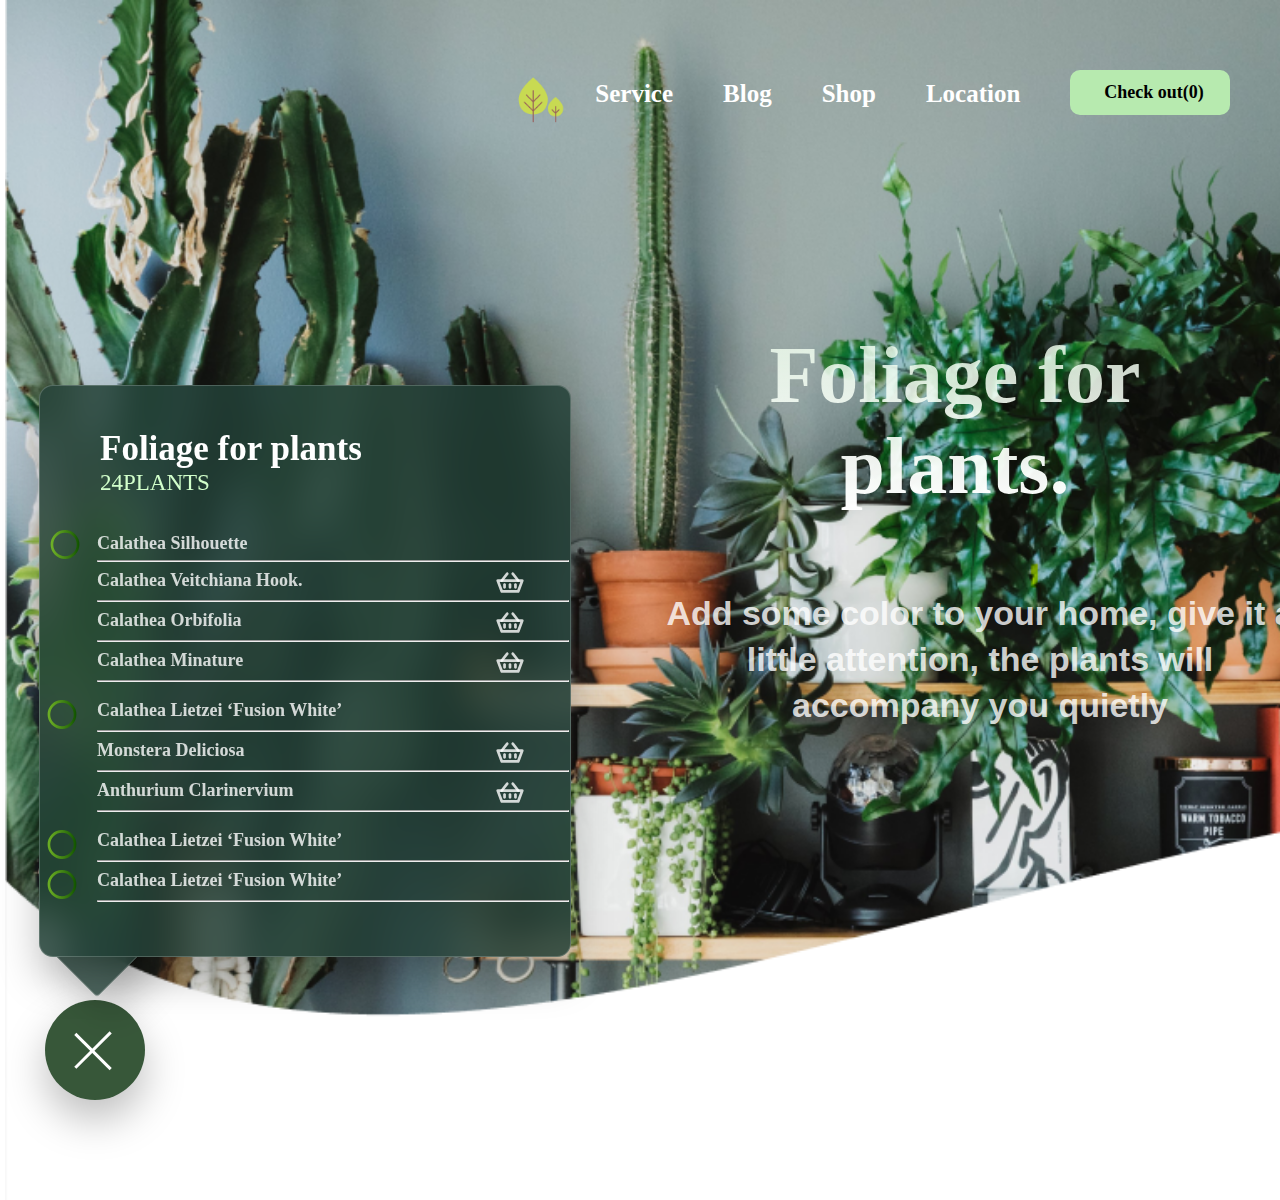
<file: Foliage.html>
<!DOCTYPE html>
<html lang="en">
<head>
    <meta charset="UTF-8">
    <meta http-equiv="X-UA-Compatible" content="IE=edge">
    <meta name="viewport" content="width=device-width, initial-scale=1.0">
    <title>Foliage</title>
    <link rel="stylesheet" href="style.css">
</head>
<body>
    <div class="firstdd3" >
        <header class="NAVBAR1">         
            <ul>
                <li class="ram"><a href="index.html"><div class="icon1"></div></a></li>
                <li class="ram"><a href="service.html">Service</a></li>
                <li class="ram"><a href="">Blog</a></li>
                <li class="ram"><a href="shop.html">Shop</a></li> 
                <li class="ram"><a href="Location.html">Location</a></li>
                <li class="ram"><div class="button1"><h1 class="checkout">Check out(0)</h1></div></li>
            </ul>
            </header>
            <div class="fg1"><h1 class="fgf1">Foliage for plants.</h1></div>
            <div class="fg2"><h1 class="fgf2">Add some color to your home, give it a little attention, the plants will accompany you quietly</h1></div>
            <div class="xi"><div class="xi1"><div class="xi2"></div></div></div>
            <div class="fg4"></div>
            <div class="fg3"><div class="fgf3"><h1 class="fgff1">Foliage for plants</h1><div class="fgf4"><h1 class="fgff2">24PLANTS</h1></div></div></div>
            <div class="ring1"><svg width="30" height="29" viewBox="0 0 22 22" fill="none" xmlns="http://www.w3.org/2000/svg">
                <circle cx="10.9999" cy="11" r="9.90909" stroke="url(#paint0_linear_1461_139)" stroke-width="2"/>
                <defs>
                <linearGradient id="paint0_linear_1461_139" x1="0.0908203" y1="11" x2="21.909" y2="11" gradientUnits="userSpaceOnUse">
                <stop stop-color="#7FCA21" stop-opacity="0.8"/>
                <stop offset="1" stop-color="#105200"/>
                </linearGradient>
                </defs>
                </svg>
                </div>
                <div class="cont1"><h3 class="conts1">Calathea Silhouette</h3></div>
                <div class="cont2"><hr></div>
                <div class="cont3"><h3 class="conts1">Calathea Veitchiana Hook.</h3></div>
                <div class="cont4">
                    <svg width="30" height="25" viewBox="0 0 20 15" fill="none" xmlns="http://www.w3.org/2000/svg">
                        <path fill-rule="evenodd" clip-rule="evenodd" d="M1.07107 5.66403C1.2409 5.41896 1.52011 5.27275 1.81828 5.27275H18.1819C18.4801 5.27275 18.7593 5.41896 18.9291 5.66403C19.0989 5.9091 19.1378 6.22186 19.0331 6.50104L16.3058 13.7738C16.1728 14.1286 15.8336 14.3637 15.4546 14.3637H4.54555C4.1666 14.3637 3.8274 14.1286 3.69434 13.7738L0.967067 6.50104C0.862375 6.22186 0.901239 5.9091 1.07107 5.66403ZM3.13009 7.09093L5.17555 12.5455H14.8246L16.8701 7.09093H3.13009Z" fill="white" fill-opacity="0.8"/>
                        <path fill-rule="evenodd" clip-rule="evenodd" d="M8.74981 0.926508C9.14187 1.24015 9.20543 1.81224 8.89179 2.20429L5.25543 6.74974C4.94178 7.1418 4.3697 7.20537 3.97764 6.89172C3.58559 6.57808 3.52202 6.00599 3.83567 5.61394L7.47203 1.06848C7.78567 0.676428 8.35776 0.612863 8.74981 0.926508Z" fill="white" fill-opacity="0.8"/>
                        <path fill-rule="evenodd" clip-rule="evenodd" d="M11.2504 0.926508C10.8583 1.24015 10.7947 1.81224 11.1084 2.20429L14.7448 6.74974C15.0584 7.1418 15.6305 7.20537 16.0225 6.89172C16.4146 6.57808 16.4782 6.00599 16.1645 5.61394L12.5281 1.06848C12.2145 0.676428 11.6424 0.612863 11.2504 0.926508Z" fill="white" fill-opacity="0.8"/>
                        <path fill-rule="evenodd" clip-rule="evenodd" d="M6.36373 8.00002C6.8658 8.00002 7.27282 8.40704 7.27282 8.90911V10.7273C7.27282 11.2294 6.8658 11.6364 6.36373 11.6364C5.86165 11.6364 5.45464 11.2294 5.45464 10.7273V8.90911C5.45464 8.40704 5.86165 8.00002 6.36373 8.00002Z" fill="white" fill-opacity="0.8"/>
                        <path fill-rule="evenodd" clip-rule="evenodd" d="M13.6365 8.00002C14.1385 8.00002 14.5455 8.40704 14.5455 8.90911V10.7273C14.5455 11.2294 14.1385 11.6364 13.6365 11.6364C13.1344 11.6364 12.7274 11.2294 12.7274 10.7273V8.90911C12.7274 8.40704 13.1344 8.00002 13.6365 8.00002Z" fill="white" fill-opacity="0.8"/>
                        <path fill-rule="evenodd" clip-rule="evenodd" d="M10.0001 8.00002C10.5022 8.00002 10.9092 8.40704 10.9092 8.90911V10.7273C10.9092 11.2294 10.5022 11.6364 10.0001 11.6364C9.49801 11.6364 9.091 11.2294 9.091 10.7273V8.90911C9.091 8.40704 9.49801 8.00002 10.0001 8.00002Z" fill="white" fill-opacity="0.8"/>
                        </svg>                        
                </div>
                <div class="cont5"><hr></div>
                <div class="cont6"><h3 class="conts1">Calathea Orbifolia</h3></div>
                <div class="cont7"> <svg width="30" height="25" viewBox="0 0 20 15" fill="none" xmlns="http://www.w3.org/2000/svg">
                    <path fill-rule="evenodd" clip-rule="evenodd" d="M1.07107 5.66403C1.2409 5.41896 1.52011 5.27275 1.81828 5.27275H18.1819C18.4801 5.27275 18.7593 5.41896 18.9291 5.66403C19.0989 5.9091 19.1378 6.22186 19.0331 6.50104L16.3058 13.7738C16.1728 14.1286 15.8336 14.3637 15.4546 14.3637H4.54555C4.1666 14.3637 3.8274 14.1286 3.69434 13.7738L0.967067 6.50104C0.862375 6.22186 0.901239 5.9091 1.07107 5.66403ZM3.13009 7.09093L5.17555 12.5455H14.8246L16.8701 7.09093H3.13009Z" fill="white" fill-opacity="0.8"/>
                    <path fill-rule="evenodd" clip-rule="evenodd" d="M8.74981 0.926508C9.14187 1.24015 9.20543 1.81224 8.89179 2.20429L5.25543 6.74974C4.94178 7.1418 4.3697 7.20537 3.97764 6.89172C3.58559 6.57808 3.52202 6.00599 3.83567 5.61394L7.47203 1.06848C7.78567 0.676428 8.35776 0.612863 8.74981 0.926508Z" fill="white" fill-opacity="0.8"/>
                    <path fill-rule="evenodd" clip-rule="evenodd" d="M11.2504 0.926508C10.8583 1.24015 10.7947 1.81224 11.1084 2.20429L14.7448 6.74974C15.0584 7.1418 15.6305 7.20537 16.0225 6.89172C16.4146 6.57808 16.4782 6.00599 16.1645 5.61394L12.5281 1.06848C12.2145 0.676428 11.6424 0.612863 11.2504 0.926508Z" fill="white" fill-opacity="0.8"/>
                    <path fill-rule="evenodd" clip-rule="evenodd" d="M6.36373 8.00002C6.8658 8.00002 7.27282 8.40704 7.27282 8.90911V10.7273C7.27282 11.2294 6.8658 11.6364 6.36373 11.6364C5.86165 11.6364 5.45464 11.2294 5.45464 10.7273V8.90911C5.45464 8.40704 5.86165 8.00002 6.36373 8.00002Z" fill="white" fill-opacity="0.8"/>
                    <path fill-rule="evenodd" clip-rule="evenodd" d="M13.6365 8.00002C14.1385 8.00002 14.5455 8.40704 14.5455 8.90911V10.7273C14.5455 11.2294 14.1385 11.6364 13.6365 11.6364C13.1344 11.6364 12.7274 11.2294 12.7274 10.7273V8.90911C12.7274 8.40704 13.1344 8.00002 13.6365 8.00002Z" fill="white" fill-opacity="0.8"/>
                    <path fill-rule="evenodd" clip-rule="evenodd" d="M10.0001 8.00002C10.5022 8.00002 10.9092 8.40704 10.9092 8.90911V10.7273C10.9092 11.2294 10.5022 11.6364 10.0001 11.6364C9.49801 11.6364 9.091 11.2294 9.091 10.7273V8.90911C9.091 8.40704 9.49801 8.00002 10.0001 8.00002Z" fill="white" fill-opacity="0.8"/>
                    </svg>   </div>
                <div class="cont8"><hr></div>
                <div class="cont9"><h3 class="conts1">Calathea Minature</h3></div>
                <div class="cont10"> <svg width="30" height="25" viewBox="0 0 20 15" fill="none" xmlns="http://www.w3.org/2000/svg">
                    <path fill-rule="evenodd" clip-rule="evenodd" d="M1.07107 5.66403C1.2409 5.41896 1.52011 5.27275 1.81828 5.27275H18.1819C18.4801 5.27275 18.7593 5.41896 18.9291 5.66403C19.0989 5.9091 19.1378 6.22186 19.0331 6.50104L16.3058 13.7738C16.1728 14.1286 15.8336 14.3637 15.4546 14.3637H4.54555C4.1666 14.3637 3.8274 14.1286 3.69434 13.7738L0.967067 6.50104C0.862375 6.22186 0.901239 5.9091 1.07107 5.66403ZM3.13009 7.09093L5.17555 12.5455H14.8246L16.8701 7.09093H3.13009Z" fill="white" fill-opacity="0.8"/>
                    <path fill-rule="evenodd" clip-rule="evenodd" d="M8.74981 0.926508C9.14187 1.24015 9.20543 1.81224 8.89179 2.20429L5.25543 6.74974C4.94178 7.1418 4.3697 7.20537 3.97764 6.89172C3.58559 6.57808 3.52202 6.00599 3.83567 5.61394L7.47203 1.06848C7.78567 0.676428 8.35776 0.612863 8.74981 0.926508Z" fill="white" fill-opacity="0.8"/>
                    <path fill-rule="evenodd" clip-rule="evenodd" d="M11.2504 0.926508C10.8583 1.24015 10.7947 1.81224 11.1084 2.20429L14.7448 6.74974C15.0584 7.1418 15.6305 7.20537 16.0225 6.89172C16.4146 6.57808 16.4782 6.00599 16.1645 5.61394L12.5281 1.06848C12.2145 0.676428 11.6424 0.612863 11.2504 0.926508Z" fill="white" fill-opacity="0.8"/>
                    <path fill-rule="evenodd" clip-rule="evenodd" d="M6.36373 8.00002C6.8658 8.00002 7.27282 8.40704 7.27282 8.90911V10.7273C7.27282 11.2294 6.8658 11.6364 6.36373 11.6364C5.86165 11.6364 5.45464 11.2294 5.45464 10.7273V8.90911C5.45464 8.40704 5.86165 8.00002 6.36373 8.00002Z" fill="white" fill-opacity="0.8"/>
                    <path fill-rule="evenodd" clip-rule="evenodd" d="M13.6365 8.00002C14.1385 8.00002 14.5455 8.40704 14.5455 8.90911V10.7273C14.5455 11.2294 14.1385 11.6364 13.6365 11.6364C13.1344 11.6364 12.7274 11.2294 12.7274 10.7273V8.90911C12.7274 8.40704 13.1344 8.00002 13.6365 8.00002Z" fill="white" fill-opacity="0.8"/>
                    <path fill-rule="evenodd" clip-rule="evenodd" d="M10.0001 8.00002C10.5022 8.00002 10.9092 8.40704 10.9092 8.90911V10.7273C10.9092 11.2294 10.5022 11.6364 10.0001 11.6364C9.49801 11.6364 9.091 11.2294 9.091 10.7273V8.90911C9.091 8.40704 9.49801 8.00002 10.0001 8.00002Z" fill="white" fill-opacity="0.8"/>
                    </svg>   </div>
                <div class="cont11"><hr></div>
                <div class="cont12">
                    <svg width="30" height="29" viewBox="0 0 22 22" fill="none" xmlns="http://www.w3.org/2000/svg">
                        <circle cx="10.9999" cy="11" r="9.90909" stroke="url(#paint0_linear_1461_139)" stroke-width="2"/>
                        <defs>
                        <linearGradient id="paint0_linear_1461_139" x1="0.0908203" y1="11" x2="21.909" y2="11" gradientUnits="userSpaceOnUse">
                        <stop stop-color="#7FCA21" stop-opacity="0.8"/>
                        <stop offset="1" stop-color="#105200"/>
                        </linearGradient>
                        </defs>
                        </svg>
                </div>
                <div class="cont13"><h3 class="conts1">Calathea Lietzei ‘Fusion White’</h3></div>
                <div class="cont14"><hr></div>
                <div class="cont15"><h3 class="conts1">Monstera Deliciosa</h3></div>
                <div class="cont16"> <svg width="30" height="25" viewBox="0 0 20 15" fill="none" xmlns="http://www.w3.org/2000/svg">
                    <path fill-rule="evenodd" clip-rule="evenodd" d="M1.07107 5.66403C1.2409 5.41896 1.52011 5.27275 1.81828 5.27275H18.1819C18.4801 5.27275 18.7593 5.41896 18.9291 5.66403C19.0989 5.9091 19.1378 6.22186 19.0331 6.50104L16.3058 13.7738C16.1728 14.1286 15.8336 14.3637 15.4546 14.3637H4.54555C4.1666 14.3637 3.8274 14.1286 3.69434 13.7738L0.967067 6.50104C0.862375 6.22186 0.901239 5.9091 1.07107 5.66403ZM3.13009 7.09093L5.17555 12.5455H14.8246L16.8701 7.09093H3.13009Z" fill="white" fill-opacity="0.8"/>
                    <path fill-rule="evenodd" clip-rule="evenodd" d="M8.74981 0.926508C9.14187 1.24015 9.20543 1.81224 8.89179 2.20429L5.25543 6.74974C4.94178 7.1418 4.3697 7.20537 3.97764 6.89172C3.58559 6.57808 3.52202 6.00599 3.83567 5.61394L7.47203 1.06848C7.78567 0.676428 8.35776 0.612863 8.74981 0.926508Z" fill="white" fill-opacity="0.8"/>
                    <path fill-rule="evenodd" clip-rule="evenodd" d="M11.2504 0.926508C10.8583 1.24015 10.7947 1.81224 11.1084 2.20429L14.7448 6.74974C15.0584 7.1418 15.6305 7.20537 16.0225 6.89172C16.4146 6.57808 16.4782 6.00599 16.1645 5.61394L12.5281 1.06848C12.2145 0.676428 11.6424 0.612863 11.2504 0.926508Z" fill="white" fill-opacity="0.8"/>
                    <path fill-rule="evenodd" clip-rule="evenodd" d="M6.36373 8.00002C6.8658 8.00002 7.27282 8.40704 7.27282 8.90911V10.7273C7.27282 11.2294 6.8658 11.6364 6.36373 11.6364C5.86165 11.6364 5.45464 11.2294 5.45464 10.7273V8.90911C5.45464 8.40704 5.86165 8.00002 6.36373 8.00002Z" fill="white" fill-opacity="0.8"/>
                    <path fill-rule="evenodd" clip-rule="evenodd" d="M13.6365 8.00002C14.1385 8.00002 14.5455 8.40704 14.5455 8.90911V10.7273C14.5455 11.2294 14.1385 11.6364 13.6365 11.6364C13.1344 11.6364 12.7274 11.2294 12.7274 10.7273V8.90911C12.7274 8.40704 13.1344 8.00002 13.6365 8.00002Z" fill="white" fill-opacity="0.8"/>
                    <path fill-rule="evenodd" clip-rule="evenodd" d="M10.0001 8.00002C10.5022 8.00002 10.9092 8.40704 10.9092 8.90911V10.7273C10.9092 11.2294 10.5022 11.6364 10.0001 11.6364C9.49801 11.6364 9.091 11.2294 9.091 10.7273V8.90911C9.091 8.40704 9.49801 8.00002 10.0001 8.00002Z" fill="white" fill-opacity="0.8"/>
                    </svg>   </div>
                <div class="cont17"><hr></div>
                <div class="cont18"><h3 class="conts1">Anthurium Clarinervium</h3></div>
                <div class="cont19"> <svg width="30" height="25" viewBox="0 0 20 15" fill="none" xmlns="http://www.w3.org/2000/svg">
                    <path fill-rule="evenodd" clip-rule="evenodd" d="M1.07107 5.66403C1.2409 5.41896 1.52011 5.27275 1.81828 5.27275H18.1819C18.4801 5.27275 18.7593 5.41896 18.9291 5.66403C19.0989 5.9091 19.1378 6.22186 19.0331 6.50104L16.3058 13.7738C16.1728 14.1286 15.8336 14.3637 15.4546 14.3637H4.54555C4.1666 14.3637 3.8274 14.1286 3.69434 13.7738L0.967067 6.50104C0.862375 6.22186 0.901239 5.9091 1.07107 5.66403ZM3.13009 7.09093L5.17555 12.5455H14.8246L16.8701 7.09093H3.13009Z" fill="white" fill-opacity="0.8"/>
                    <path fill-rule="evenodd" clip-rule="evenodd" d="M8.74981 0.926508C9.14187 1.24015 9.20543 1.81224 8.89179 2.20429L5.25543 6.74974C4.94178 7.1418 4.3697 7.20537 3.97764 6.89172C3.58559 6.57808 3.52202 6.00599 3.83567 5.61394L7.47203 1.06848C7.78567 0.676428 8.35776 0.612863 8.74981 0.926508Z" fill="white" fill-opacity="0.8"/>
                    <path fill-rule="evenodd" clip-rule="evenodd" d="M11.2504 0.926508C10.8583 1.24015 10.7947 1.81224 11.1084 2.20429L14.7448 6.74974C15.0584 7.1418 15.6305 7.20537 16.0225 6.89172C16.4146 6.57808 16.4782 6.00599 16.1645 5.61394L12.5281 1.06848C12.2145 0.676428 11.6424 0.612863 11.2504 0.926508Z" fill="white" fill-opacity="0.8"/>
                    <path fill-rule="evenodd" clip-rule="evenodd" d="M6.36373 8.00002C6.8658 8.00002 7.27282 8.40704 7.27282 8.90911V10.7273C7.27282 11.2294 6.8658 11.6364 6.36373 11.6364C5.86165 11.6364 5.45464 11.2294 5.45464 10.7273V8.90911C5.45464 8.40704 5.86165 8.00002 6.36373 8.00002Z" fill="white" fill-opacity="0.8"/>
                    <path fill-rule="evenodd" clip-rule="evenodd" d="M13.6365 8.00002C14.1385 8.00002 14.5455 8.40704 14.5455 8.90911V10.7273C14.5455 11.2294 14.1385 11.6364 13.6365 11.6364C13.1344 11.6364 12.7274 11.2294 12.7274 10.7273V8.90911C12.7274 8.40704 13.1344 8.00002 13.6365 8.00002Z" fill="white" fill-opacity="0.8"/>
                    <path fill-rule="evenodd" clip-rule="evenodd" d="M10.0001 8.00002C10.5022 8.00002 10.9092 8.40704 10.9092 8.90911V10.7273C10.9092 11.2294 10.5022 11.6364 10.0001 11.6364C9.49801 11.6364 9.091 11.2294 9.091 10.7273V8.90911C9.091 8.40704 9.49801 8.00002 10.0001 8.00002Z" fill="white" fill-opacity="0.8"/>
                    </svg>   </div>
                <div class="cont20"><hr></div>
                <div class="cont21">
                    <svg width="30" height="29" viewBox="0 0 22 22" fill="none" xmlns="http://www.w3.org/2000/svg">
                        <circle cx="10.9999" cy="11" r="9.90909" stroke="url(#paint0_linear_1461_139)" stroke-width="2"/>
                        <defs>
                        <linearGradient id="paint0_linear_1461_139" x1="0.0908203" y1="11" x2="21.909" y2="11" gradientUnits="userSpaceOnUse">
                        <stop stop-color="#7FCA21" stop-opacity="0.8"/>
                        <stop offset="1" stop-color="#105200"/>
                        </linearGradient>
                        </defs>
                        </svg>
                </div>
                <div class="cont22"><h3 class="conts1">Calathea Lietzei ‘Fusion White’</h3></div>
                <div class="cont23"><hr></div>
                <div class="cont24">
                    <svg width="30" height="29" viewBox="0 0 22 22" fill="none" xmlns="http://www.w3.org/2000/svg">
                        <circle cx="10.9999" cy="11" r="9.90909" stroke="url(#paint0_linear_1461_139)" stroke-width="2"/>
                        <defs>
                        <linearGradient id="paint0_linear_1461_139" x1="0.0908203" y1="11" x2="21.909" y2="11" gradientUnits="userSpaceOnUse">
                        <stop stop-color="#7FCA21" stop-opacity="0.8"/>
                        <stop offset="1" stop-color="#105200"/>
                        </linearGradient>
                        </defs>
                        </svg>
                </div>
                <div class="cont25"><h3 class="conts1">Calathea Lietzei ‘Fusion White’</h3></div>
                <div class="cont26"><hr></div>
            </div>
</body>
</html>
</file>
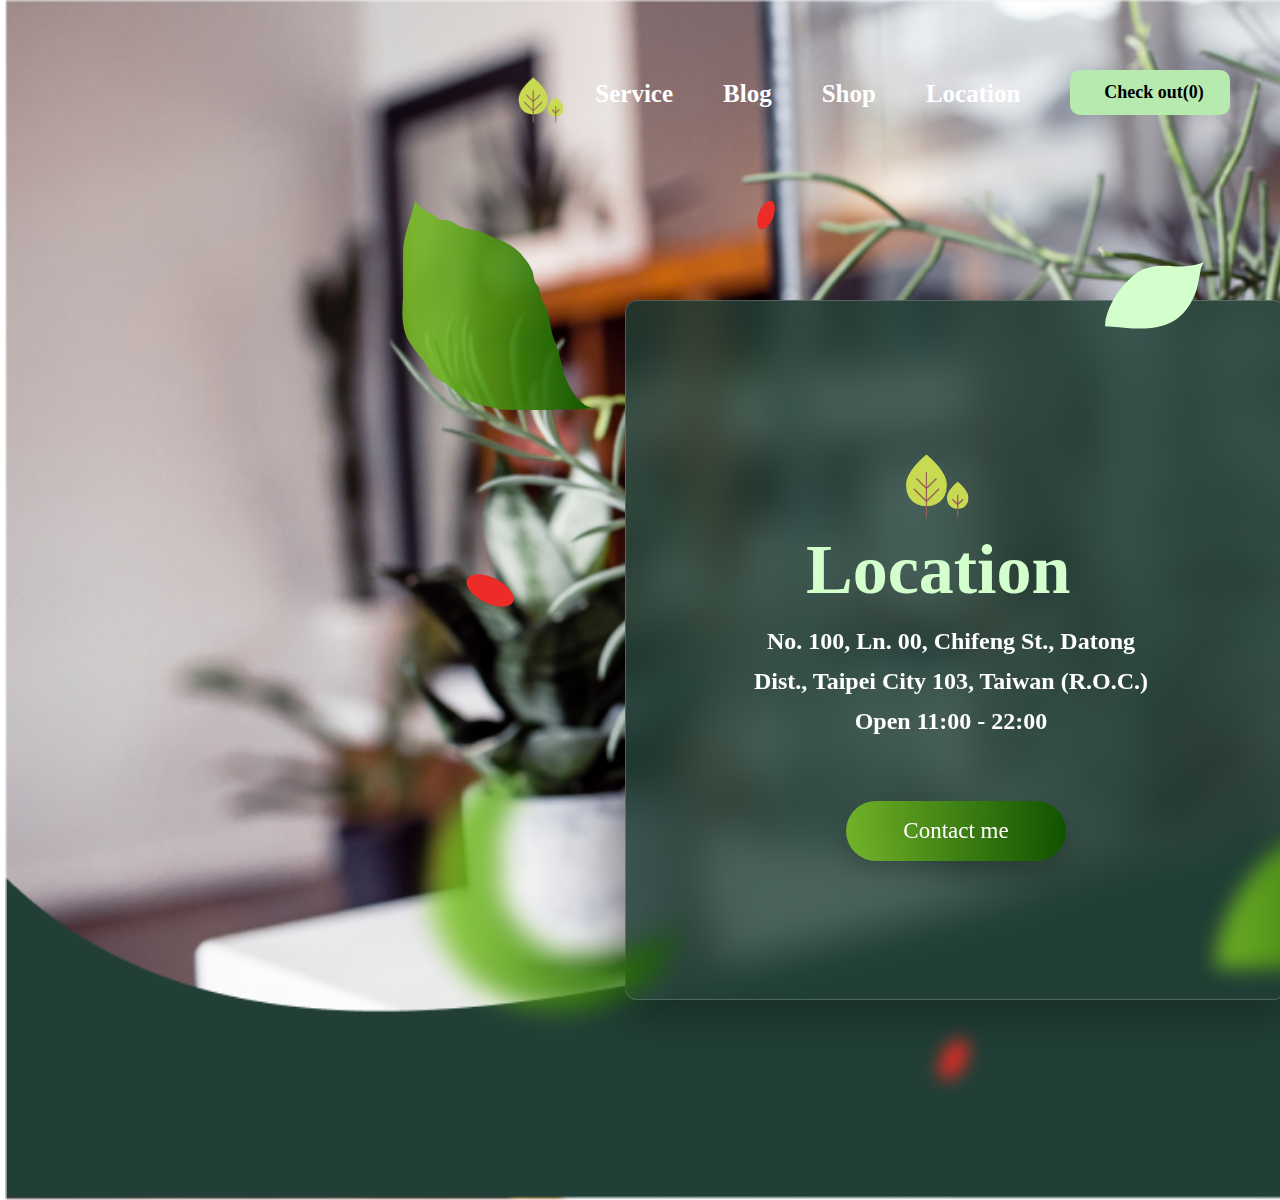
<file: Location.html>
<!DOCTYPE html>
<html lang="en">
<head>
    <meta charset="UTF-8">
    <meta http-equiv="X-UA-Compatible" content="IE=edge">
    <meta name="viewport" content="width=device-width, initial-scale=1.0">
    <title>Location</title>
    <link rel="stylesheet" href="style.css">
</head>
<body>
    <div class="firstdd4" >
        <header class="NAVBAR1">         
            <ul>
                <li class="ram"><a href="index.html"><div class="icon1"></div></a></li>
                <li class="ram"><a href="service.html">Service</a></li>
                <li class="ram"><a href="">Blog</a></li>
                <li class="ram"><a href="shop.html">Shop</a></li> 
                <li class="ram"><a href="">Location</a></li>
                <li class="ram"><div class="button1"><h1 class="checkout">Check out(0)</h1></div></li>
            </ul>
            </header>
            <div class="loc1"><div class="locl1"></div><div class="locl2"><h1>Location</h1></div><div class="locl3"><h1>No. 100, Ln. 00, Chifeng St., Datong Dist., Taipei City 103, Taiwan (R.O.C.)  Open  11:00 - 22:00</h1></div>
            <button class="locl4">Contact me</button>
            </div>
            <div class="vc1">
                <svg width="99" height="91" viewBox="0 0 59 41" fill="none" xmlns="http://www.w3.org/2000/svg">
                    <path d="M11.9454 13.3927C6.39268 19.4286 2.41795 26.6795 0.353494 34.6162L0.00233769 38.7661L4.41164 39.1392C16.6778 40.1772 29.6717 42.0998 40.8988 35.6815C46.688 32.3719 50.5735 26.6278 53.2574 20.6617C54.9135 16.9804 55.4889 12.9413 56.3166 9.03471C56.7115 7.17065 56.7866 5.1095 57.5956 3.35238C57.6931 3.14054 58.8584 0.804067 58.4625 0.653821C58.0537 0.498701 57.5682 1.19335 57.2475 1.29116C51.6159 3.00914 46.2259 3.49328 40.3268 2.99411C35.0439 2.54708 29.3254 2.84471 24.2171 4.37384C19.5931 5.75802 15.1262 9.93519 11.9454 13.3927Z" fill="#D2FFCB"/>
                    </svg>
                    
            </div>
            <div class="vc2">
                <svg width="209" height="210" viewBox="0 0 99 105" fill="none" xmlns="http://www.w3.org/2000/svg">
                    <path d="M1.28699 26.2222C1.28699 18.4197 5.17382 9.3717 7.39962 0.217933C9.0545 3.31907 12.5125 5.59405 15.6759 7C17.3218 7.73151 18.9351 10 20.787 10C23.0104 10 24.9414 10.1201 26.787 11.5556C31.0829 14.8968 38.2914 14.8559 43.287 17.2222C48.7089 19.7905 55.026 21.4883 59.287 26C61.6682 28.5213 65.457 33.0149 66.2314 36.5C66.6155 38.2282 66.9877 41.3307 68.287 42.5C70.2373 44.2553 69.54 48.5543 71.287 51C74.9832 56.1747 74.4753 65.0252 77.287 71C79.8056 76.3521 80.2453 82.3193 82.0648 87.7778C83.8863 93.2423 89.9482 104 96.7314 104C104.387 104 81.4424 105 73.787 105H56.1759C49.3515 105 44.1946 103.411 37.8425 101.778C30.535 99.8987 25.6943 92.7243 19.0648 89.7778C15.7259 88.2938 13.2726 82.3028 10.787 79.5556C8.14909 76.64 5.92351 73.3235 3.787 70C-0.375915 61.5939 1.28693 52.6111 1.28699 47.5556V26.2222Z" fill="url(#paint0_linear_121_11)"/>
                    <defs>
                    <linearGradient id="paint0_linear_121_11" x1="0.958984" y1="50.5" x2="98.2734" y2="50.5" gradientUnits="userSpaceOnUse">
                    <stop stop-color="#7FCA21" stop-opacity="0.8"/>
                    <stop offset="1" stop-color="#105200"/>
                    </linearGradient>
                    </defs>
                    </svg>
            </div>
            <div class="vc3">
                <svg width="302" height="377" viewBox="0 0 182 177" fill="none" xmlns="http://www.w3.org/2000/svg">
                    <g filter="url(#filter0_f_121_15)">
                    <path d="M36.2288 35.345C40.9251 30.0365 46.6576 24.1532 53.4417 21.9313C61.0827 20.8904 72.6741 19.1987 79.7159 17.8816C81.4835 16.6226 83.2327 15.89 84.8396 16.0135C87.3885 16.2093 84.685 16.9522 79.7159 17.8816C74.706 21.4499 69.5486 29.2467 67.0672 33.7669C66.1019 36.6597 63.4546 39.2853 62.3279 42.3806C61.4781 44.7149 60.8862 47.1733 59.6949 49.3834C58.95 50.7653 59.1723 52.7115 58.181 53.8875C56.1373 56.3118 57.5886 64.1385 57.5886 67.2683V83.7725C57.5886 90.8713 60.4552 100.129 64.3684 106.096C68.7512 112.778 74.7431 118.519 81.5813 122.567C86.092 125.237 90.7696 128.521 96.1612 129.011C103.133 129.644 110.422 129.044 117.422 129.044C130.003 129.044 142.685 126.121 153.428 119.444C157.084 117.171 159.522 114.082 161.721 110.501C162.847 108.669 164.665 107.085 165.408 105.044C165.87 103.774 166 99.6813 166 101.033V103.893C166 106.531 164.986 109.36 164.354 111.882C161.985 121.349 158.787 129.517 152.967 137.592C145.578 147.843 131.31 151.729 120.45 156.792C111.421 161.001 102.496 161 92.8077 161H92.5409C82.1594 161 72.1928 159.378 62.3937 155.674C50.5064 151.181 37.682 143.738 30.3376 133.055C25.6535 126.241 22.1055 118.775 18.7855 111.257C15.1401 103.003 16.1197 92.3666 16.1197 83.6081C16.1197 75.0671 16.7063 68.0075 19.6742 59.9368C23.0626 50.7226 29.7934 42.6194 36.2288 35.345Z" fill="url(#paint0_linear_121_15)"/>
                    </g>
                    <defs>
                    <filter id="filter0_f_121_15" x="0" y="0" width="182" height="177" filterUnits="userSpaceOnUse" color-interpolation-filters="sRGB">
                    <feFlood flood-opacity="0" result="BackgroundImageFix"/>
                    <feBlend mode="normal" in="SourceGraphic" in2="BackgroundImageFix" result="shape"/>
                    <feGaussianBlur stdDeviation="8" result="effect1_foregroundBlur_121_15"/>
                    </filter>
                    <linearGradient id="paint0_linear_121_15" x1="16" y1="88.5" x2="166" y2="88.5" gradientUnits="userSpaceOnUse">
                    <stop stop-color="#7FCA21" stop-opacity="0.8"/>
                    <stop offset="1" stop-color="#105200"/>
                    </linearGradient>
                    </defs>
                    </svg>                    
            </div>
            <div class="vc4">
                <svg width="100" height="95" viewBox="0 0 80 65" fill="none" xmlns="http://www.w3.org/2000/svg">
                    <path d="M19 21.2309C15.9788 12.6442 14.5 11.0087 8 7.89756L0 4.50867L3 1.50867C4.2947 1.50867 4.907 0.508673 6.25 0.508673C7.49706 0.508673 8.59958 0.00867273 9.75 0.00867273H15.8056C19.9777 0.00867273 23.6248 -0.215843 27.5 1.61978C31.8202 3.66622 36.2939 5.16955 40.2222 7.89756C44.2507 10.6951 48.6227 12.3569 52.5278 15.4809C55.9769 18.2402 59.8118 20.3205 63 23.5087C69.1071 29.6158 75.7184 37.2875 76.9722 46.0642C77.6484 50.7972 78.8982 55.8373 79 60.6198C79.1366 67.038 77.3325 62.5777 74 61.8976C71.0441 61.2943 68.4117 59.1794 65.5278 58.3142C62.9271 57.534 60.4208 57.3021 57.8889 56.2309C54.4996 54.797 50.8849 54.6434 47.5 53.2587C44.7517 52.1344 42.0537 50.7108 39.4722 49.2587C29.3476 43.5636 22.7698 31.945 19 21.2309Z" fill="url(#paint0_linear_121_13)"/>
                    <defs>
                    <linearGradient id="paint0_linear_121_13" x1="0" y1="32.0193" x2="79.0072" y2="32.0193" gradientUnits="userSpaceOnUse">
                    <stop stop-color="#7FCA21" stop-opacity="0.8"/>
                    <stop offset="1" stop-color="#105200"/>
                    </linearGradient>
                    </defs>
                    </svg>                    
            </div>
            <div class="vc5">
                <svg width="252" height="189" viewBox="0 0 182 149" fill="none" xmlns="http://www.w3.org/2000/svg">
                    <g filter="url(#filter0_f_121_16)">
                    <path d="M42.5545 61.2378C28.887 78.8733 19.7757 99.44 16 121.428V132.758H28.0381C61.5266 132.758 97.1906 134.989 126.152 115.016C141.086 104.716 150.301 88.2544 156.208 71.4662C159.853 61.1073 160.486 50.0263 161.834 39.2467C162.477 34.1031 162.207 28.4986 163.997 23.55C164.213 22.9534 166.836 16.3525 165.728 16.036C164.585 15.7093 163.428 17.7037 162.581 18.0424C147.709 23.9911 133.209 26.5398 117.104 26.5398C102.681 26.5398 87.2477 28.6583 73.7512 33.9751C61.5341 38.7879 50.3836 51.1357 42.5545 61.2378Z" fill="url(#paint0_linear_121_16)"/>
                    </g>
                    <defs>
                    <filter id="filter0_f_121_16" x="0" y="0" width="182" height="148.832" filterUnits="userSpaceOnUse" color-interpolation-filters="sRGB">
                    <feFlood flood-opacity="0" result="BackgroundImageFix"/>
                    <feBlend mode="normal" in="SourceGraphic" in2="BackgroundImageFix" result="shape"/>
                    <feGaussianBlur stdDeviation="8" result="effect1_foregroundBlur_121_16"/>
                    </filter>
                    <linearGradient id="paint0_linear_121_16" x1="16" y1="74.4162" x2="166" y2="74.4162" gradientUnits="userSpaceOnUse">
                    <stop stop-color="#7FCA21" stop-opacity="0.8"/>
                    <stop offset="1" stop-color="#105200"/>
                    </linearGradient>
                    </defs>
                    </svg>                    
            </div>
            <div class="vc6">
                <svg width="77" height="79" viewBox="0 0 57 69" fill="none" xmlns="http://www.w3.org/2000/svg">
                    <g filter="url(#filter0_f_121_19)">
                    <ellipse cx="28.5067" cy="34.4641" rx="9.60228" ry="19.2046" transform="rotate(28.0561 28.5067 34.4641)" fill="#ED2C27"/>
                    </g>
                    <defs>
                    <filter id="filter0_f_121_19" x="0.121582" y="0.920532" width="56.7705" height="67.0871" filterUnits="userSpaceOnUse" color-interpolation-filters="sRGB">
                    <feFlood flood-opacity="0" result="BackgroundImageFix"/>
                    <feBlend mode="normal" in="SourceGraphic" in2="BackgroundImageFix" result="shape"/>
                    <feGaussianBlur stdDeviation="8" result="effect1_foregroundBlur_121_19"/>
                    </filter>
                    </defs>
                    </svg>                    
            </div>
            <div class="vc7">
                <svg width="49" height="40" viewBox="0 0 29 20" fill="none" xmlns="http://www.w3.org/2000/svg">
                    <ellipse cx="14.887" cy="10.2471" rx="7.58137" ry="15.1627" transform="rotate(-63.5097 14.887 10.2471)" fill="#ED2C27"/>
                    </svg>                    
            </div>
            <div class="vc8">
                <svg width="22" height="30" viewBox="0 0 12 20" fill="none" xmlns="http://www.w3.org/2000/svg">
                    <ellipse cx="5.99985" cy="10" rx="5" ry="10" transform="rotate(21.266 5.99985 10)" fill="#ED2C27"/>
                    </svg>                    
            </div>
</body>
</html>
</file>
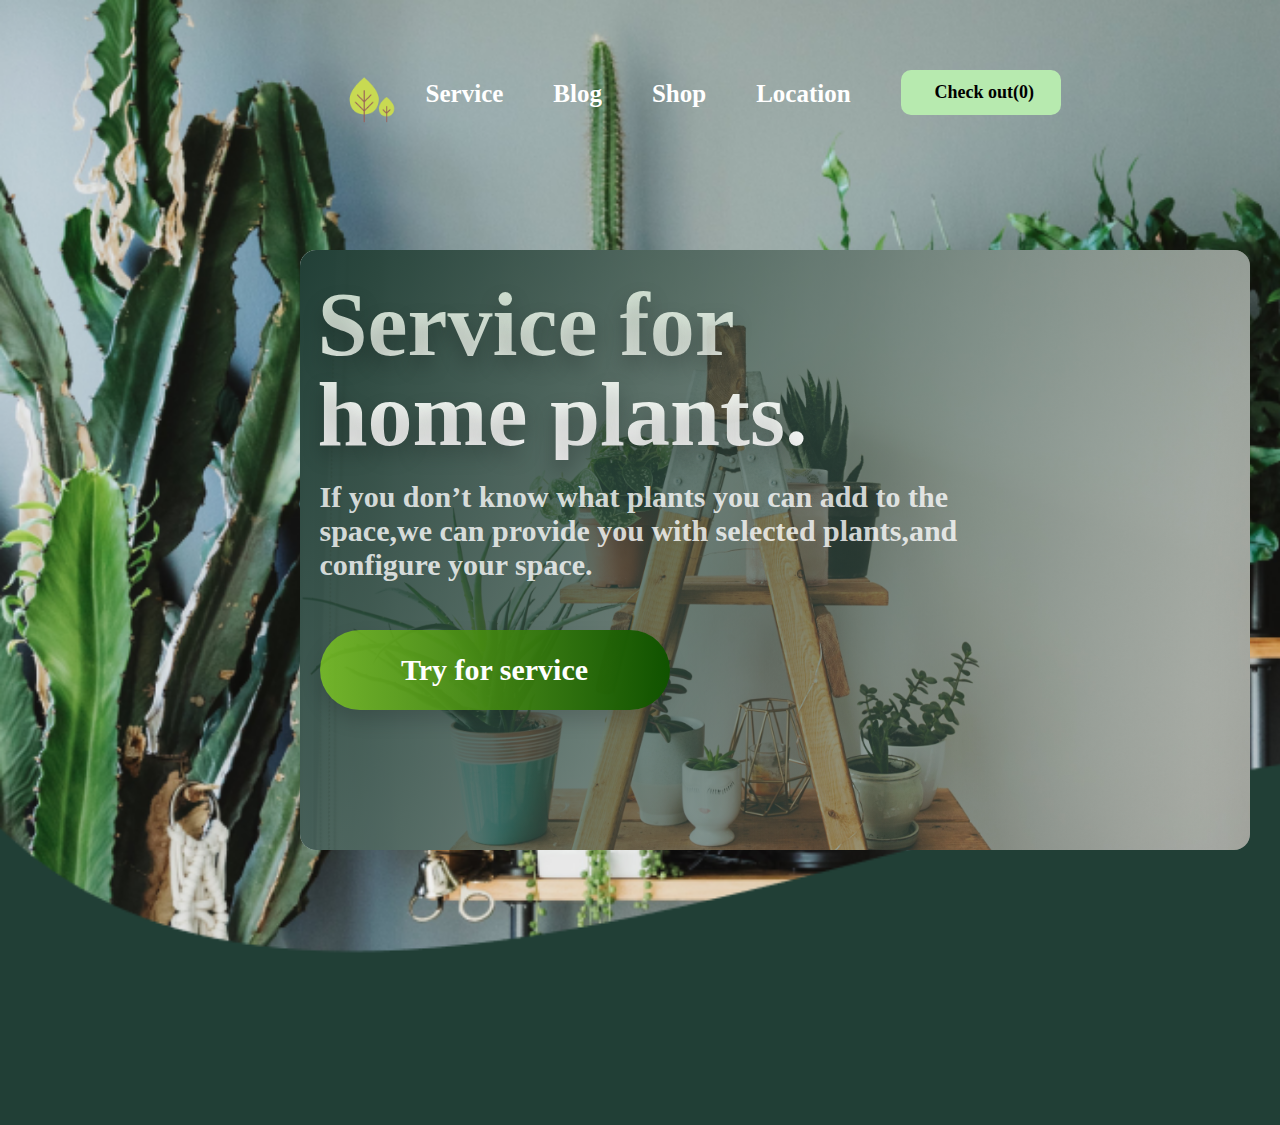
<file: service.html>
<!DOCTYPE html>
<html lang="en">
<head>
    <meta charset="UTF-8">
    <meta http-equiv="X-UA-Compatible" content="IE=edge">
    <meta name="viewport" content="width=device-width, initial-scale=1.0">
    <title>Service</title>
    <link rel="stylesheet" href="style.css">
</head>
<body >
    <div class="firstdd1" >
        <header class="NAVBAR1">         
            <ul>
                <li class="ram"><a href="index.html"><div class="icon1"></div></a></li>
                <li class="ram"><a href="">Service</a></li>
                <li class="ram"><a href="">Blog</a></li>
                <li class="ram"><a href="shop.html">Shop</a></li> 
                <li class="ram"><a href="Location.html">Location</a></li>
                <li class="ram"><div class="button1"><h1 class="checkout">Check out(0)</h1></div></li>
            </ul>
            </header>
            <div class="mask"> </div>
            <div class="mask1"><div class="sh1"><h1 class="sf1">Service for  home plants.</h1><div class="sh2"><h1 class="sf2">If you don’t know what plants you can add to the space,we can provide you with selected plants,and configure your space.</h1><div class="sh3"><button class="sf3">Try for service</button></div></div></div></div>
            </div>
</body>
</html>
</file>
<file: style.css>
*{
    padding: 0;
    margin: 0;
}
.firstd1{
    position: absolute;
    width: 100%;
    min-height: 100vh;
    background-size:cover;
    background-position: center;
    background-image: url(pexels-irina-iriser-1420004.jpg);
}
.NAVBAR{   
position: fixed;
width: 680px;
height: 40px;
left: 30%;
top: 50px;
display: flex;
padding: 30px;
}
a{
    text-decoration: none;
    color: white;
    font-family:SF Pro Display ;
}
.ram{
    text-decoration: none;
    display: inline;
    float: left;
    padding-left: 50px;
    font-size: 25px;
    font-weight: 600;
}
.icon1{
    position: absolute;
    width: 50px;
    left: 0%;
    right: 94.12%;
    top: 25px;
    bottom: 0%; 
    background: url(icon1.png);
    background-size: contain;
    background-repeat: no-repeat;
}
.button1{
    position: absolute;
    height: 45PX;
    width: 160PX;
    background-color:  #B7EAAF;
    border-radius: 10px;
    text-align: center;
    bottom: 35%; 

}
.checkout{
    position:absolute;
    font-size: 18px;
    font-weight: 700;
    font-family: SF Pro Display;
    font-style: bold;
    color: black;
    left: 7.26%;
    right: 2.79%;
    top: 26%;
    bottom: 27%;

}
.fhed{
    position: absolute;
    width: 500px;
    height: 230px;
    left:calc(50% - 500px/2);
    top: 250px;

    font-family: SF Pro Display;
    font-style: normal;
    font-weight: 600;
    font-size: 40px;
    line-height: 78px;
    text-align: center;

    background: linear-gradient(180deg, rgba(240, 255, 238, 0.8) 0%, #FFFFFF 100%);
    -webkit-background-clip: text;
    -webkit-text-fill-color: transparent;
     background-clip: text;
     text-shadow: 0px 10px 20px rgba(0, 0, 0, 0.25);
}
.play1{
    position: absolute;
    width: 120px;
    height: 120px;
    left: calc(50% - 120px/2);
    top: 139px;
    border-radius: 70px;
    color: #FFFFFF;
    background: rgba(23, 53, 43, 0.5);
    border: 1px solid rgba(255, 255, 255, 0.2);
    backdrop-filter: blur(20px);
    box-sizing: border-box;
    place-items: center;
    display: grid;
   
}
.play1::before{
    content: "";
    display: inline-block;
    border-left: 0.9em solid;
    border-top: 0.80em solid transparent;
    border-bottom: 0.80em solid transparent;
    margin-right: -0.25em;

}
.fhed1{
    position: absolute;
    width: 500px;
    height: 117px;
    left: calc(50% - 500px/2);
    top: 520px;

    font-family: SF Pro Display;
    font-style: normal;
    font-weight: 150px;
    font-size: 14px;
line-height:50px;
text-align: center;

color: rgba(255, 255, 255, 0.8);
}
.button2{
    position: absolute;
    top: 690px;
    width: 200px;
    height:40px;
    left: calc(50% - 200px/2);
    background: rgba(0, 0, 0, 0.8);
    border: 1px solid #FFFFFF;
    border-radius: 20px;
    font-family: SF Pro Display;
    font-size: 18px;
    line-height: 100%;
    color: #FFFFFF;
    text-align: center;
}
.button2:hover{
    background-color:gainsboro ;
    color: black;
}
.fourlog{
    display: flex;

    position: absolute;
    width: 420px;
    height: 70px;
    left: calc(48% - 360px/2);
    top: 810px;
}
.plim{
    width: 60px;
    height:60px;
    background: url(plant.png) ;
    background-size:cover;

}
 .cacim{
    width: 60px;
    height:60px;
    background: url(cactus.png);
    background-size:cover;
}
.flim{
    width: 60px;
    height:60px;
    background: url(flower-pot.png);
    background-size: cover;
}
.frim{
    width: 60px;
    height:60px;
    background: url(fruit.png);
    background-size: cover;
}
.teja{
    display: inline;
    float: left;
    left: 0%;
    right: 40px;
    top: 0%;
    bottom: 0%;
    padding-left: 40px;
}
.tryserv{
    position: absolute;
    width: 250px;
    height:55px;
    top: 970px;
    left: calc(49% - 200px/2);
    background: #375739;
    border-radius: 40px;
    border-style: none;
    box-shadow: 0px 10px 20px rgba(0, 0, 0, 0.15);
    font-family: SF Pro Display;
    font-size: 20px;
    font-weight: 700;
    color: #FFFFFF;
}
.tryserv:hover{
    background-color:#b7eab0 ;
    color: black;
}
.get{
    position: absolute;
    width: 250px;
    height: 16px;
    font-size: 18px;
    left: calc(51% - 223px/2 + 0.5px);
    top: 1040px;
    font-weight: 600;
    font-family: SF Pro Display;
    color: #B7EAAF;
}
.pgr{
    position: absolute;
    width: 630px;
    height: 50px;
    left: calc(45% - 432px/2);
    top: 1080px;
}
.if1{
    font-family:SF Pro Text;
    font-size: 25px;
    text-align: center;
    line-height: 25px;
}
.ft3{
    position: absolute;
    width: 500px;
    height: 48px;
    left: calc(50% - 432px/2);
    top: 1240px;
}
.tr1{
    font-weight: 700;
    font-size: 60px;
    font-family: SF Pro Display ;
    line-height: 100%;
    text-align: center;
    color: #355342;
}
.fourtypes{
    display: flex;
    position: absolute;
    width: 1320px;
    height: 225px;
    top: 1340px;
    left: calc(54% - 1320px/2);

}
.fty{
    display: inline;
    float: left;
    left: 1%;
    top: 0%;
    bottom: 0%;
    padding-left: 40px;
}
.fo{
    background: url(fourimage1.jpg);
    width:250px;
    height: 200px;
    background-size: cover;
    border-radius:20px;
    box-shadow: 0px 15px 30px rgba(0, 0, 0, 0.15);
}
.pu{
    background: url(fourimage2.png);
    width:250px;
    height: 200px;
    background-size:cover;
    background-repeat: no-repeat;
    border-radius:20px;
    box-shadow: 0px 15px 30px rgba(0, 0, 0, 0.15);
}
.fl{
    background: url(fourimage3.jpg);
    width:250px;
    height: 200px;
    background-size: cover;
    border-radius:20px;
    box-shadow: 0px 15px 30px rgba(0, 0, 0, 0.15);
}
.fr{
    background: url(fourimage4.png);
    width:250px;
    height: 200px;
    background-size: cover;
    border-radius:20px;
    box-shadow: 0px 15px 30px rgba(0, 0, 0, 0.15);
}
/* .empty{
    position: absolute;
    top:1600px;
    height: 225px;
    background-color: white;
    width:1440px;
} */
.fo1{
    position: absolute;
    width:99px;
    height: 30px;
    left:70px;
    top:24px;
}
.fo2{
    position: absolute;
    width:100px;
    height: 18px;
    top: 120px; 
}
.one{
    font-size: 30px;
    font-family: SF Pro DIsplay;
    color: #FFFFFF;
}
.ime{
    font-size: 18px;
    font-family: 'SF Pro text';
    color:#FFFFFF;
}
.pu1{
    position: absolute;
    width:99px;
    height: 30px;
    left:360px;
    top:24px;
}
.pu2{
    position: absolute;
    width:100px;
    height: 18px;
    top: 120px; 
}
.fl1{
    position: absolute;
    width:99px;
    height: 30px;
    left:650px;
    top:24px;
}
.fl2{
    position: absolute;
    width:100px;
    height: 18px;
    top: 120px; 
}
.fr1{
    position: absolute;
    width:99px;
    height: 30px;
    left:940px;
    top:24px;
}
.fr2{
    position: absolute;
    width:100px;
    height: 18px;
    top: 120px; 
}
.firstdd1{
    position: relative;
    width: 100%;
    height: 125vh;
    background-size:cover;
    background-repeat: no-repeat;
    background-image: url(service.png);
}
.NAVBAR1{
    position: absolute;
    width: 680px;
    height: 40px;
    left: 27%;
    top: 50px;
    display: flex;
    padding: 30px; 
}
.mask{
    position: absolute;
    width: 950px;
    height: 600px;
    left: 300px;
    top: 250px;
    background:url(service1.png);
    background-size:cover;
    border-radius: 16px;
}
.mask1{
    position: absolute;
    width: 950px;
    height: 600px;
    left: 300px;
    top: 250px;
    background: linear-gradient(113.96deg, #213F36 0%, rgba(33, 63, 54, 0.2) 100%);
    border-radius: 16px;
}
.sh1{
    position: absolute;
    width: 600px;
    height: 160px;
    left: calc(45% - 500px/2 - 160px);
    top: 30px;
}
.sf1{
    font-family: SF Pro Display;
    font-style: normal;
    font-weight: 700px;
    font-size: 90px;
    line-height: 100%;
    background: linear-gradient(180deg, rgba(240, 255, 238, 0.8) 0%, #FFFFFF 100%);
-webkit-background-clip: text;
-webkit-text-fill-color: transparent;
background-clip: text;

text-shadow: 0px 10px 20px rgba(0, 0, 0, 0.25);
}
.sh2{
    position: absolute;
    width: 700px;
    height: 180px;
    left: calc(52% - 300px/2 - 160px);
    top: 200px;
}
.sf2{
    font-family: SF Pro Display;
    font-style: normal;
    font-weight: 100px;
    font-size: 30px;
    color: rgba(255, 255, 255, 0.8);
}
.sh3{
    position: absolute;
    top: 150px;
    height: 100px;
}
.sf3{
    height: 80px;
    width: 350px;
    border-radius: 40px;
    background: linear-gradient(90deg, rgba(127, 202, 33, 0.8) 0%, #105200 100%);
    box-shadow: 0px 10px 20px rgba(0, 0, 0, 0.15);
    font-weight: 600;
    font-family: SF Pro Display;
    font-size: 30px;
    color: #FFFFFF;
    border: none;
}
.firstdd2{
    position: relative;
    width: 100%;
    height: 125vh;
    background: url(shobg.png);
    background-size: cover;
}
.sp1{
    position: absolute;
    width: 600px;
    height: 240px;
    top: 300px;
    left: 190px;
}
.sps1{
    font-family: SF Pro Display;
    font-size: 80px;
    font-weight: 700px;
    background: linear-gradient(180deg, rgba(240, 255, 238, 0.8) 0%, #FFFFFF 100%);
-webkit-background-clip: text;
-webkit-text-fill-color: transparent;
background-clip: text;
}
.sp2{
    position: absolute;
    width: 160px;
    height: 20px;
    top: 280px;
}
.sps2{
    font-family: 'SF Pro Text';
    font-style: normal;
    font-weight: 400;
    font-size: 16px;
    text-transform: uppercase;
    color: #D2FFCB;
}
.sp3{
    position: absolute;
    width:700px;
    height: 240px;
    top: 10px;
}
.sps3{
    font-family: SF Pro Text;
    font-style: normal;
    font-weight: 400;;
    font-size: 30px;
    color: #FFFFFF;
}
.sp4{
    position: absolute;
    width: 170px;
    height: 20px;
    top: 100px;
}
.sps4{
    font-family: SF Pro Text;
    font-weight: 40px;
    font-size: 18px;
    color: #FFFFFF;
    top: 200px;
}
.sp5{
    width: 50px;
    height: 50px;
    background: url(greap\ .png);
    background-size: cover;
}
.sp6{
    position: absolute;
    background: url(fourimage1.jpg);
    width:360px;
    height: 280px;
    background-size: cover;
    border-radius:20px;
    box-shadow: 0px 15px 30px rgba(0, 0, 0, 0.15);
    left: 1050px;
    top:530px;
}
.sps6{
    position: absolute;
    width:99px;
    height: 30px;
    top: 24px;
    left: 50px;
}
.spss1{
    position: absolute;
    width:150px;
    height: 20px;
    top: 190px;
}
.to{
    font-family: SF Pro Display;
    font-size: 35px;
    color: #FFFFFF;
}
.too{
    font-family: SF Pro Text;
    color: #FFFFFF;
    font-size: 25px;
}
.sp7{
    position: absolute;
    background: url(fourimage2.png);
    width:360px;
    height: 280px;
    background-size: cover;
    border-radius:20px;
    box-shadow: 0px 15px 30px rgba(0, 0, 0, 0.15);
    left: 1450px;
    top:530px;
}
.sps7{
    position: absolute;
    width:99px;
    height: 30px;
    top: 24px;
    left: 50px;
}
.spss2{
    position: absolute;
    width:150px;
    height: 20px;
    top: 190px;
}
.firstdd3{
    position: absolute;
    width: 1890px;
    height: 1200px;
    background: url(Foliage.png);
    background-size: cover;
    left: 5px;
}
.fg1{
    position :absolute;
    width: 500px;
    height: 200px;
    left:700px;
    top: 330px;
}
.fgf1{
    background: linear-gradient(180deg, rgba(240, 255, 238, 0.8) 0%, #FFFFFF 100%);
    -webkit-background-clip: text;
-webkit-text-fill-color: transparent;
background-clip: text;
    font-family: SF Pro Display;
    text-align: center;
    font-size: 80px;
}
.fg2{
    position: absolute;
    width:630px;
    height: 217px;
    left: 660px;
    top: 590px;
}
.fgf2{
    font-family: Arial;
    font-style: normal;
    font-size: 34px;
    text-align: center;
    color: rgba(255, 255, 255, 0.8);
    line-height: 46px;

}
.xi{
    width: 100px;
    height: 100px;
    left: 40px;
    top: 1000px;
    position: absolute;
    background-color:#375739;
    border-radius: 50px;
    box-shadow: 0px 20px 40px rgba(0, 0, 0, 0.25);
}
.xi1{
    position: absolute;
    width: 50px;
    height: 3px;
    left: 23px;
    top: 50px;
    transform: rotate(-135deg);
    background:white;
}
.xi2{
    position: absolute;
    width: 50px;
    height: 3px;
    left:1px;
    top: 1px;
    transform: rotate(270deg);
    background:white;
}
.fg3{
    position: absolute;
    width: 530px;
    height: 570px;
    left: 34px;
    top: 385px;

    background: rgba(33, 63, 54, 0.8);
    border: 1px solid rgba(255, 255, 255, 0.2);
    box-shadow: 0px 20px 40px rgba(0, 0, 0, 0.25);
    backdrop-filter: blur(20px);
    border-radius: 14px;
}
.fg4{
    position: absolute;
    width: 62px;
    height: 62px;
    left: 60px;
    top: 920px;
    background: rgba(33, 63, 54, 0.8);
    border: 1px solid rgba(255, 255, 255, 0.2);
    box-shadow: 0px 20px 40px rgba(0, 0, 0, 0.25);
    backdrop-filter: blur(20px);
    transform: rotate(-45deg);
    border-radius: 4px;
}
.fgf3{
    position: absolute;
    width: 334px;
    height: 30px;
    left: 60px;
    top: 45px;
}
.fgff1{
    font-family: 'SF Pro Display';
    font-style: normal;
    font-weight: 600;
    font-size: 35px;
    line-height: 100%;
    color: #FFFFFF;
}
.fgf4{
    position: absolute;
    width: 10=25px;
    height: 18px;
    top: 39PX;
}
.fgff2{
    font-family: 'SF Pro Text';
    font-style: normal;
    font-weight: 400;
    font-size: 23px;
    color: #D2FFCB;
}
.ring1{
    position: absolute;
    left: 45px;
    top: 530px;
}
.cont1{
    position: absolute;
    left:92px ;
    top:533px;
}
.conts1{
    font-family: SF Pro Text;
    color: rgba(255, 255, 255, 0.8);
    font-size: 18px;
}
.cont2{
    position: absolute;
    width: 472px;
    height: 2px;
    color: rgba(255, 255, 255, 0.8);
    left:92px ;
    top:560px;
}
.cont3{
    position: absolute;
    left: 92px;
    top:570px ;
}
.cont4{
    position: absolute;
    top: 570px;
    left: 490px;
}
.cont5{
    position: absolute;
    width: 472px;
    height: 2px;
    color: rgba(255, 255, 255, 0.8);
    left:92px ;
    top:600px;
}
.cont6{
    position: absolute;
    left: 92px;
    top:610px ;
}
.cont7{
    position: absolute;
    top: 610px;
    left: 490px;
}
.cont8{
    position: absolute;
    width: 472px;
    height: 2px;
    color: rgba(255, 255, 255, 0.8);
    left:92px ;
    top:640px;
}
.cont9{
    position: absolute;
    left: 92px;
    top:650px ;
}
.cont10{
    position: absolute;
    top: 650px;
    left: 490px;
}
.cont11{
    position: absolute;
    width: 472px;
    height: 2px;
    color: rgba(255, 255, 255, 0.8);
    left:92px ;
    top:680px;
}
.cont12{
    position: absolute;
    left:42px ;
    top:700px;
}
.cont13{
    position: absolute;
    left:92px ;
    top:700px;
}
.cont14{
    position: absolute;
    width: 472px;
    height: 2px;
    color: rgba(255, 255, 255, 0.8);
    left:92px ;
    top:730px;
}
.cont15{
    position: absolute;
    left: 92px;
    top:740px ;
}
.cont16{
    position: absolute;
    top: 740px;
    left: 490px;
}
.cont17{
    position: absolute;
    width: 472px;
    height: 2px;
    color: rgba(255, 255, 255, 0.8);
    left:92px ;
    top:770px;
}
.cont18{
    position: absolute;
    left: 92px;
    top:780px ;
}
.cont19{
    position: absolute;
    top: 780px;
    left: 490px;
}
.cont20{
    position: absolute;
    width: 472px;
    height: 2px;
    color: rgba(255, 255, 255, 0.8);
    left:92px ;
    top:810px;
}
.cont21{
    position: absolute;
    left:42px ;
    top:830px;
}
.cont22{
    position: absolute;
    left:92px ;
    top:830px;
}
.cont23{
    position: absolute;
    width: 472px;
    height: 2px;
    color: rgba(255, 255, 255, 0.8);
    left:92px ;
    top:860px;
}
.cont24{
    position: absolute;
    left:42px ;
    top:870px;
}
.cont25{
    position: absolute;
    left:92px ;
    top:870px;
}
.cont26{
    position: absolute;
    width: 472px;
    height: 2px;
    color: rgba(255, 255, 255, 0.8);
    left:92px ;
    top:900px;
}
.firstdd4{
    position: absolute;
    width: 1890px;
    height: 1200px;
    background: url(location.png);
    background-size: cover;
    left: 5px;
}
.loc1{
    box-sizing: border-box;

position: absolute;
width: 660px;
height: 700px;
left: 620px;
top: 300px;

background: rgba(33, 63, 54, 0.8);
border: 1px solid rgba(255, 255, 255, 0.2);
box-shadow: 0px 20px 40px rgba(0, 0, 0, 0.25);
backdrop-filter: blur(20px);
border-radius: 12px;
}
.locl1{
    position: absolute;
    width: 70px;
    height: 70px;
    background: url(icon1.png);
    background-size: cover;
    left: 275px; ;
    top: 150px;
}
.locl2{
    position: absolute;
    width: 237px;
    height: 60px;
    left: 180px;
    top: 234px;
}
.locl2 h1{
    font-family: 'SF Pro Display';
    font-style: normal;
    font-weight: 600;
    font-size: 70px;
    line-height: 100%;
    color: #D2FFCB;
}
.locl3{
    position: absolute;
    width: 400px;
    height: 96px;
    left: 125px;
    top: 320px;
}
.locl3 h1{
    font-family: 'SF Pro Display';
    font-style: normal;
    font-weight: 600;
    font-size: 24px;
    line-height: 40px;
    text-align: center;
    color: #FFFFFF;
}
.locl4{
    position: absolute;
    width: 220px;
    height: 60px;
    top: 500px;
    left: 220px;
    background: linear-gradient(90deg, rgba(127, 202, 33, 0.8) 0%, #105200 100%);
    box-shadow: 0px 10px 20px rgba(0, 0, 0, 0.15);
    border-radius: 40px;
    font-size: 23px;
    font-family: SF Pro DIsplay;
    color: #FFFFFF;
    border: none;
}
.vc1{
    position: absolute;
    top: 250px;
    left: 1100px;
}
.vc2{
    position: absolute;
    left: 390px;
    top:200px
}
.vc3{
    position: absolute;
    left: 400px;
    top: 700px;
}
.vc4{
    position: absolute;
    left: 1350px;
    top: 350px;
}
.vc5{
    position: absolute;
    left: 1180px;
    top: 800px;
}
.vc6{
    position: absolute;
    left: 910px;
    top: 1020px;
}
.vc7{
    position: absolute;
    left: 460px;
    top: 570px;
}
.vc8{
    position: absolute;
    left: 750px;
    top: 200px;
}
.dropdown{
    display: none; 
    position: absolute;
    background-color: #213F36;
    min-width: 200px;
    min-height: 190px;
    z-index:1;
    border-radius: 10px;
    top: 60px;
}
.dropdown li{
    text-decoration: none;
    display: block;
    font-family: SF Pro Display;
    font-size: 30px;
    text-align: center;
    color: #FFFFFF;
    padding-top: 20px;
    padding-bottom: 20px;
    line-height: 15px;
}
.dropdown .folgi :hover{
    color: black;
    background: #b7eab0;
}

header :hover .dropdown{
    display: block;
}
</file>
